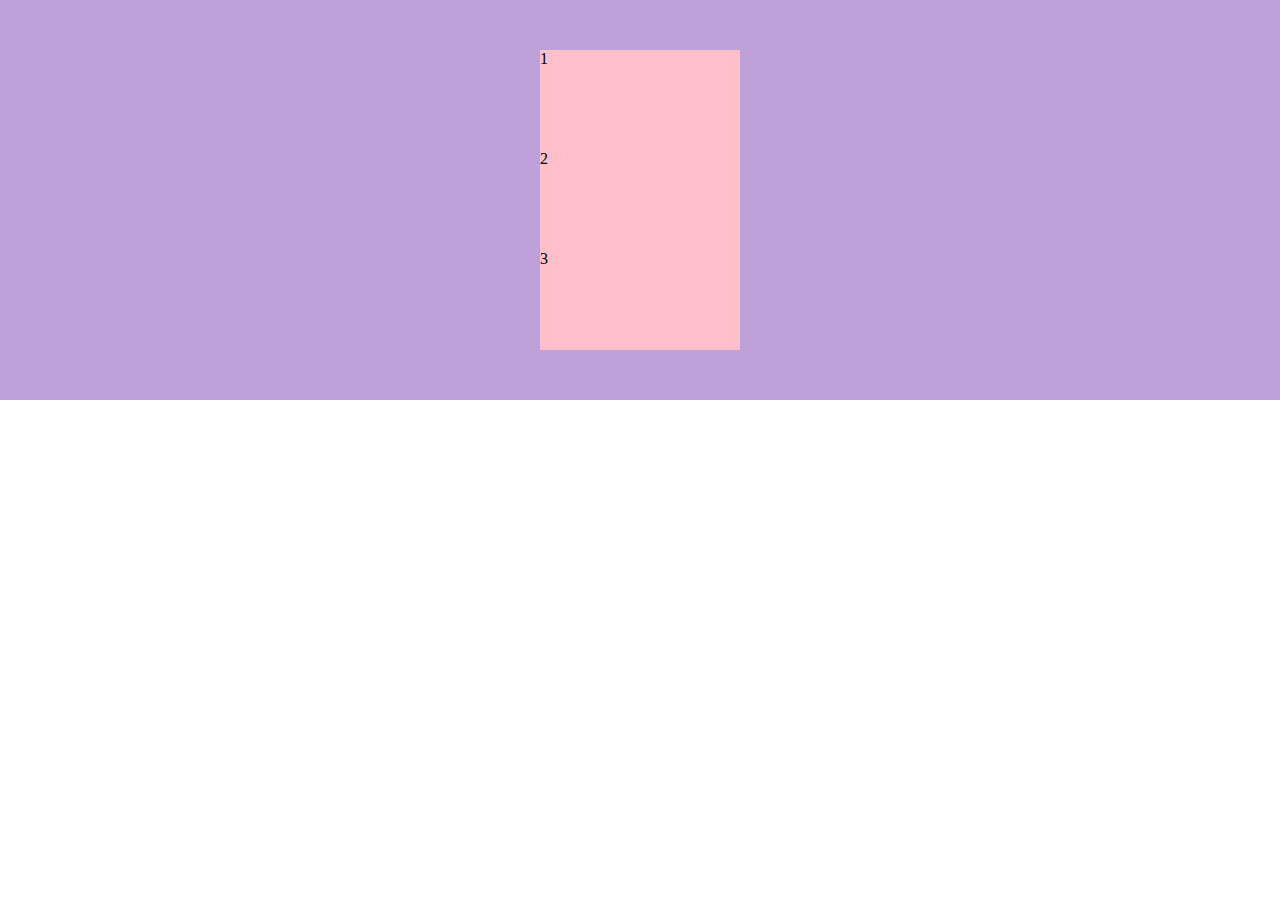
<file: CSS/INDEX.HTML>
<!DOCTYPE html>
<html lang="en">
<head>
    <link rel="stylesheet" href="style.css">
    <meta charset="UTF-8">
    <meta http-equiv="X-UA-Compatible" content="IE=edge">
    <meta name="viewport" content="width=device-width, initial-scale=1.0">
    <title>Document</title>
</head>
<body>
    <div id="parent">
        <div id="child_1" class="child">1</div>
        <div id="child_2" class="child">2</div>
        <div id="child_3" class="child">3</div>
    </div>
</body>
</html>
</file>
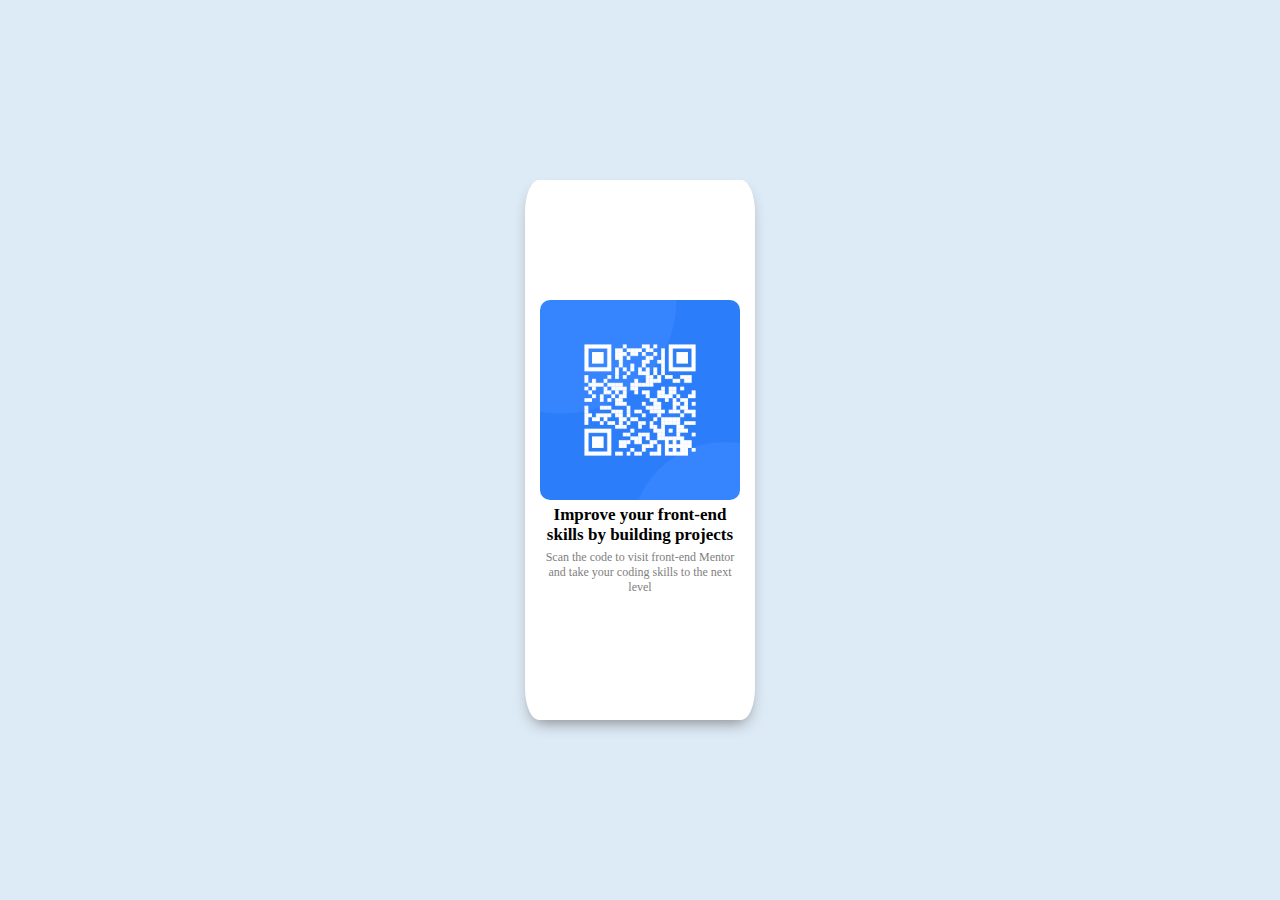
<file: HTML_CSS/index.html>
<!DOCTYPE html>
<html lang="en">
<head>
    <link rel="stylesheet" href="style3.css">
    <meta charset="UTF-8">
    <meta http-equiv="X-UA-Compatible" content="IE=edge">
    <meta name="viewport" content="width=device-width, initial-scale=1.0">
    <title>Document</title>
</head>
<body>

<div id="main">

    <div id="center">

        <div id="qr_code">
            <img id="pic" src="qr-code-component-main\images\image-qr-code.png" alt="Italian Trulli">
            <!-- </div>
        <div> -->
            <div id="text">
                <p class="text_div" id="headline">Improve your front-end skills by building projects</p>
                <p class="text_div" id="text_body">Scan the code to visit front-end Mentor and take your coding skills to the next level</p>
            </div>
            
        </div>

    </div>

</div>
    

</body>
</html>
</file>
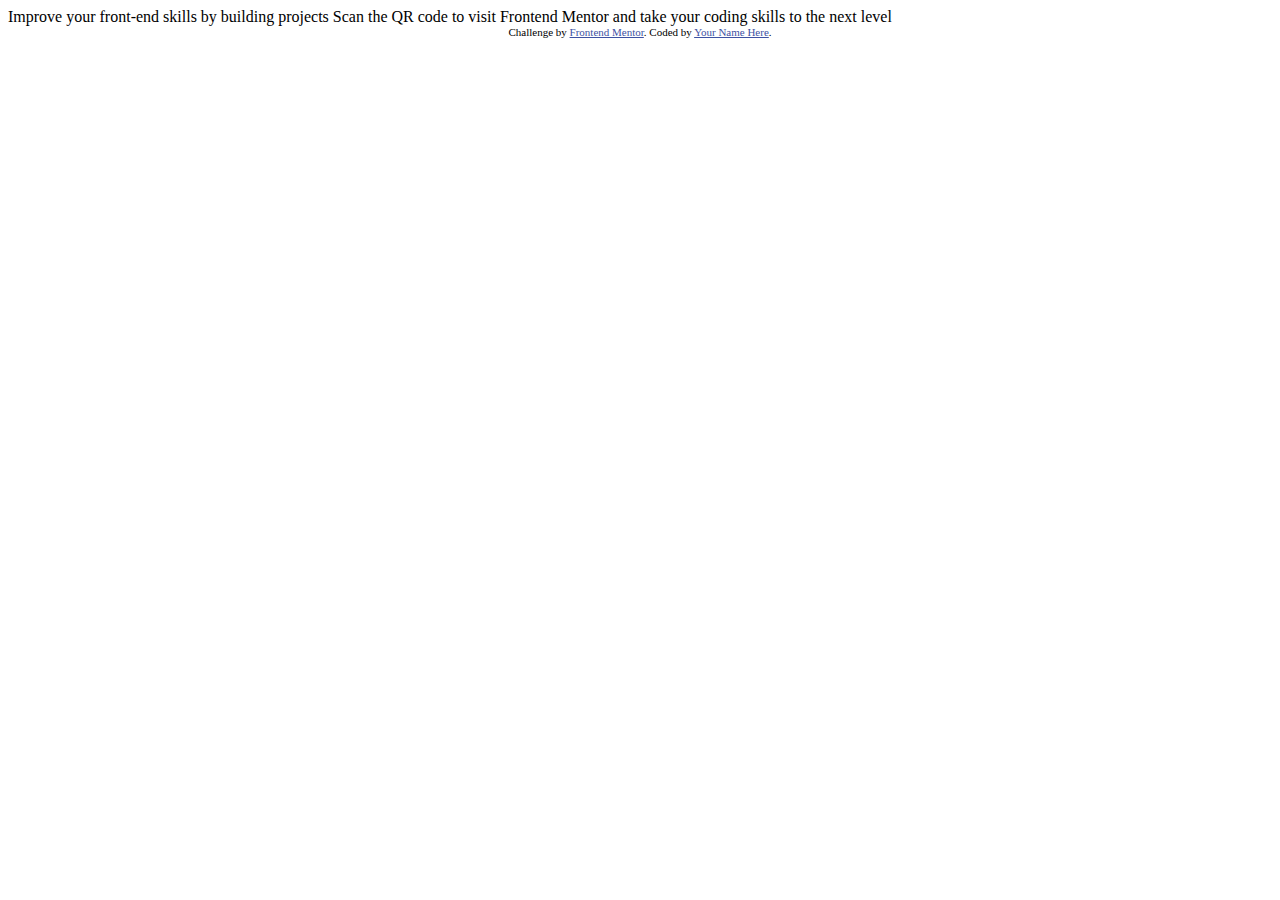
<file: HTML_CSS/qr-code-component-main/index.html>
<!DOCTYPE html>
<html lang="en">
<head>
  <meta charset="UTF-8">
  <meta name="viewport" content="width=device-width, initial-scale=1.0"> <!-- displays site properly based on user's device -->

  <link rel="icon" type="image/png" sizes="32x32" href="./images/favicon-32x32.png">
  
  <title>Frontend Mentor | QR code component</title>

  <!-- Feel free to remove these styles or customise in your own stylesheet 👍 -->
  <style>
    .attribution { font-size: 11px; text-align: center; }
    .attribution a { color: hsl(228, 45%, 44%); }
  </style>
</head>
<body>

  Improve your front-end skills by building projects

  Scan the QR code to visit Frontend Mentor and take your coding skills to the next level
  
  <div class="attribution">
    Challenge by <a href="https://www.frontendmentor.io?ref=challenge" target="_blank">Frontend Mentor</a>. 
    Coded by <a href="#">Your Name Here</a>.
  </div>
</body>
</html>
</file>
<file: CSS/style.css>
*{
    box-sizing: border-box;
    padding: 0;
    margin: 0;
}

#parent{
    background-color: hsl(271, 44%, 74%);
    height: 400px;
    position: relative;


    display: flex;
    justify-content: center;
    align-items: center;
    flex-direction: column;
}

.child{
    width: 200px;
    height: 100px;
    background-color: pink;
    border: 1px,black;
}
</file>
<file: HTML_CSS/style3.css>
*{
    box-sizing: border-box;
    padding: 0;
    margin: 0;
  }

  #main{
    background-color: rgb(221, 235, 247);
    height: 100vh;
    width: 100vw;
    display: flex;
    justify-content: center;
    align-items: center;
    flex-direction: column;
  }

  #qr_code{
    background-color: rgb(255, 255, 255);
    width: 18vw;
    height: 60vh;
    display: flex;
    flex-direction: column;
    justify-content: center;
    align-items: center;
    border-radius: 6%;
    text-align: center;
    box-shadow: 0 8px 16px -6px grey;
  }

  #pic{
    width: 200px;
    height: 200px;
    border-radius: 5%;
  }

  #text {
    width: 90%;
  }

  .text_div{
    margin-bottom: 5px;
  }

  #headline{
    font-weight: 600;
    font-size: 17px;
    margin-top: 5px;
  }

  #text_body{
    font-size: 12px;
    color: gray;
  }
</file>
